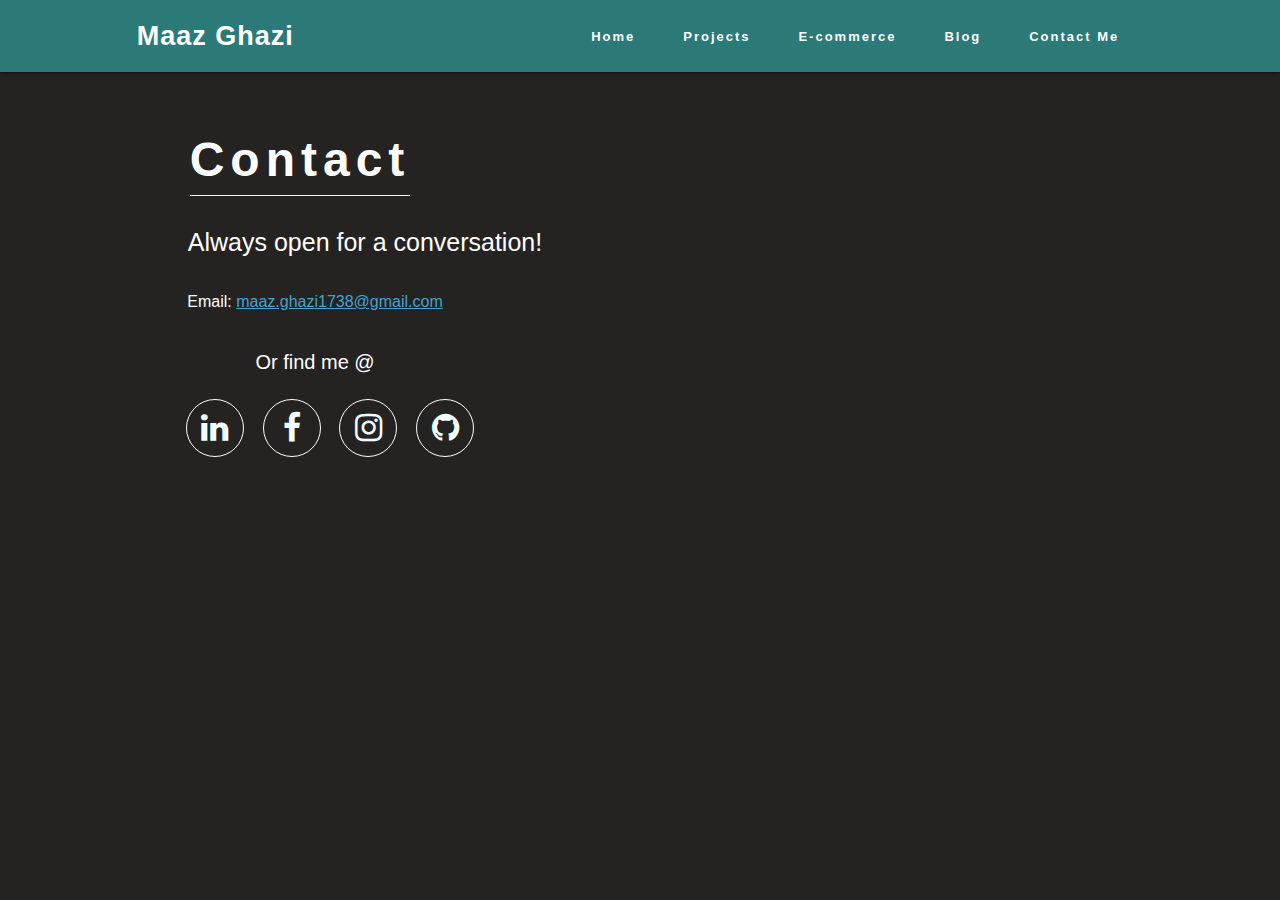
<file: contact.html>
<!DOCTYPE html>
<html lang="en">
<head>
    <meta charset="utf-8">
    <link rel="shortcut icon" type="image/png" href="img/WebLogo.png">
        <meta http-equiv="X-UA-Compatible" content="IE=edge">
        <meta name="viewport" content="width=device-width, initial-scale=1.0">
        <title>Contact</title>
        <link rel="stylesheet" href="./css/contact.css">
        <link rel="stylesheet" href="https://cdnjs.cloudflare.com/ajax/libs/font-awesome/4.7.0/css/font-awesome.min.css">

        <script src="./js/app.js" defer></script>
</head>
<body>
    <header>
        <nav>
            <div class="maaz">
                <h2>Maaz Ghazi</h2>
            </div>
            <ul class="nav_links">
                <li>
                    <a href="index.html">Home</a>
                </li>
                <li>
                    <a href="projects.html">Projects</a>
                </li>
                <li>
                    <a href="ecommerce.html">E-commerce</a>
                </li>
                <li>
                    <a href="blog.html">Blog</a>
                </li>
                <li>
                    <a href="contact.html">Contact Me</a>
                </li>
            </ul>
            <div class="burger">
                <div class="line1"></div>
                <div class="line1"></div>
                <div class="line1"></div>
            </div>
        </nav>
    </header>
      <div class="title">
        <h2>Contact</h2>
      </div>
    <p class="Intro">Always open for a conversation!</p> <br> <br>
    <p class="email">Email: 
        <a href="mailto:maaz.ghazi1738@gmail.com">maaz.ghazi1738@gmail.com</a>
    </p>   
    <h1 class="findme">Or find me @</h1>
    
      <div class="icons">
        <a href="https://www.linkedin.com/in/maaz-ghazi-6628a51ba/" class = "fa fa-linkedin"></a>
        <a href="" class = "fa fa-facebook"></a>
        <a href="" class = "fa fa-instagram"></a>
        <a href="https://github.com/Ghzi-23" class = "fa fa-github"></a>
      </div>
    
  </body>
</html>
</file>
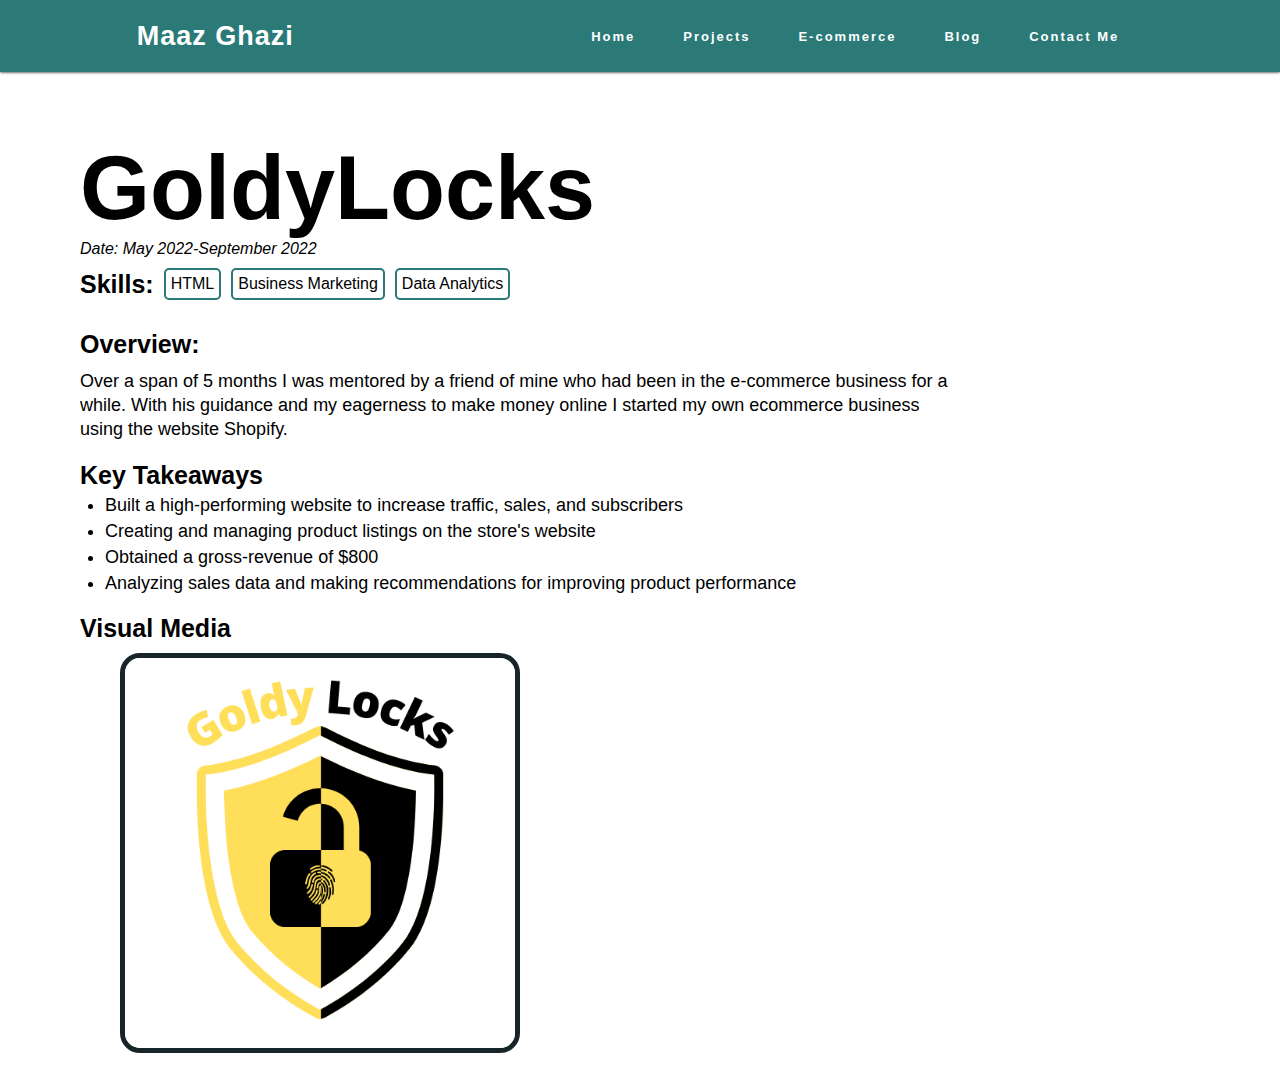
<file: ecommerce.html>
<!DOCTYPE html>
<html lang="en">
<head>
        <meta charset="utf-8">
        <link rel="shortcut icon" type="image/png" href="img/WebLogo.png">
            <meta http-equiv="X-UA-Compatible" content="IE-edge">
            <meta name="viewport" content="width=device-width, intial-scale=1.0, maximum-scale=1.0, user-scalable=no">
            <title>Project Page</title>
            <!--Stylesheet----------------------------------->
            <link rel="stylesheet" type="text/css" href="css/projectpage.css"/>
            <script src="./js/app.js" defer></script>
            <script src="js/jquery-3.6.3.min.js"></script>
        
        </head>
<body>
    <header>
        <nav>
            <div class="maaz">
                <h2>Maaz Ghazi</h2>
            </div>
            <ul class="nav_links">
                <li>
                    <a href="index.html">Home</a>
                </li>
                <li>
                    <a href="projects.html">Projects</a>
                </li>
                <li>
                    <a href="ecommerce.html">E-commerce</a>
                </li>
                <li>
                    <a href="blog.html">Blog</a>
                </li>
                <li>
                    <a href="contact.html">Contact Me</a>
                </li>
            </ul>
            <div class="burger">
                <div class="line1"></div>
                <div class="line1"></div>
                <div class="line1"></div>
            </div>
        </nav>
    </header> 
    <div class="box">
        <div class="intro">
            <h1>GoldyLocks</h1>
            <h2>Date: May 2022-September 2022</h2>
            <div class="skills">
                <h3>Skills:</h3>
                <ul>
                  <li>HTML</li>
                  <li>Business Marketing</li>
                  <li>Data Analytics</li>
                </ul>
            </div>
        </div>
        <div class="overview">
            <h3>
                Overview:
            </h3>
            <p>
                Over a span of 5 months I was mentored by a friend of mine who had been in the e-commerce business for a while. With his guidance and my eagerness to make money online I started my own ecommerce business using the website Shopify. 
            </p>
        </div>
        <div class="takeaways">
            <h3>Key Takeaways</h3>
            <ul>
                <li>Built a high-performing website to increase traffic, sales, and subscribers</li>
                <li>Creating and managing product listings on the store's website</li>
                <li>Obtained a gross-revenue of $800</li>
                <li>Analyzing sales data and making recommendations for improving product performance</li>
            </ul>
        <div class="images">
            <h3>Visual Media</h3>
            <div class="imgs">
                <ul>
                    <img src="img/GoldyLocks.png">
                </ul>
            </div>
        </div>
        




        
    </div>
    
  </body>
</html>
</file>
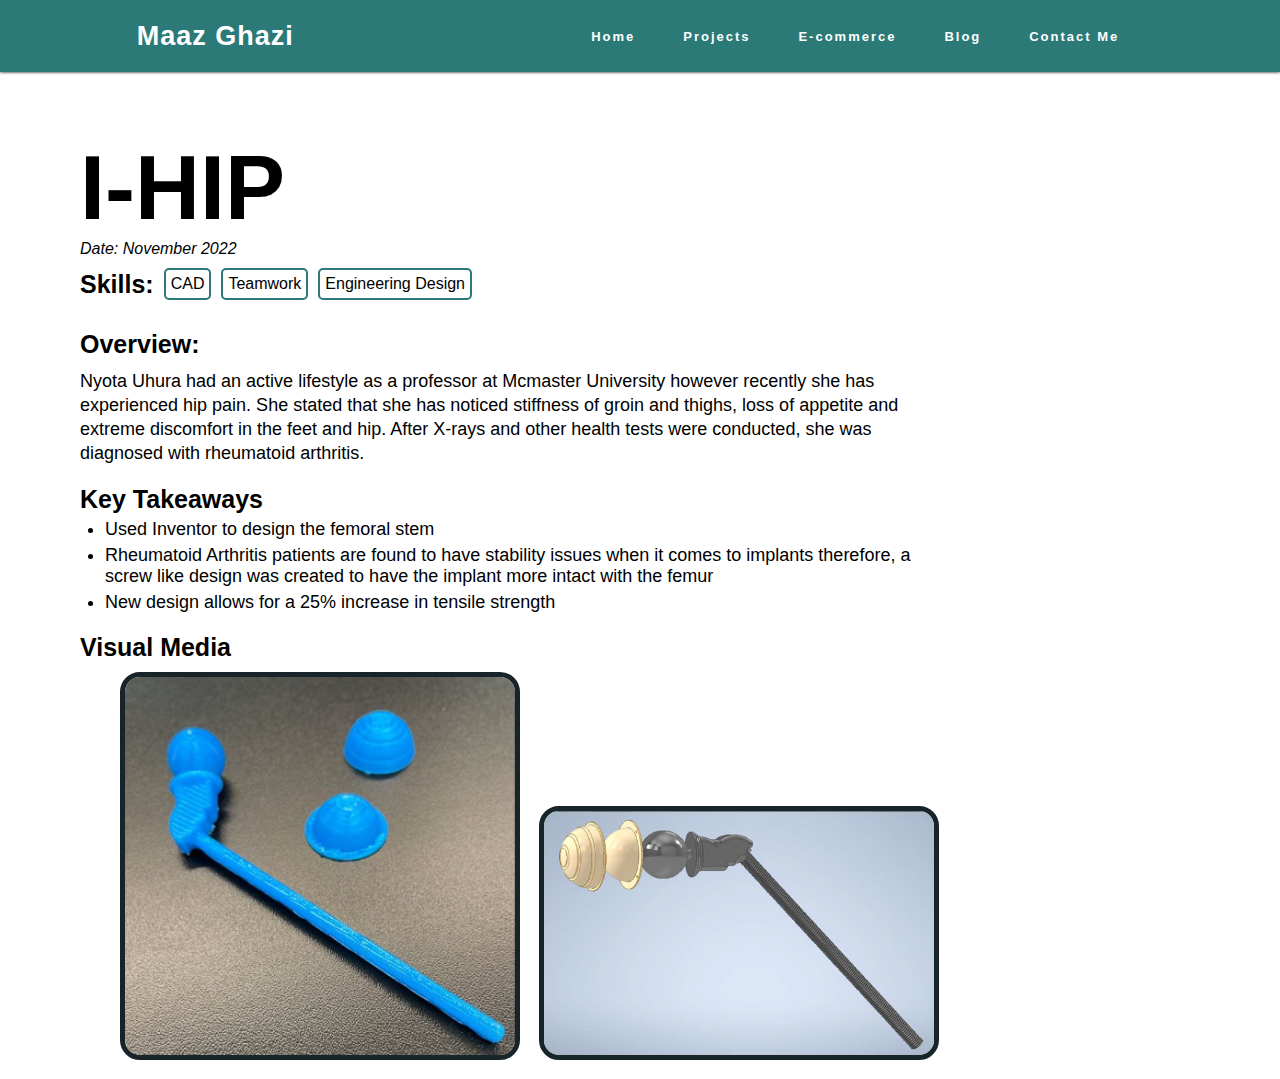
<file: IHIP.html>
<!DOCTYPE html>
<html lang="en">
<head>
        <meta charset="utf-8">
        <link rel="shortcut icon" type="image/png" href="img/WebLogo.png">
            <meta http-equiv="X-UA-Compatible" content="IE-edge">
            <meta name="viewport" content="width=device-width, intial-scale=1.0, maximum-scale=1.0, user-scalable=no">
            <title>Project Page</title>
            <!--Stylesheet----------------------------------->
            <link rel="stylesheet" type="text/css" href="css/projectpage.css"/>
            <script src="./js/app.js" defer></script>
            <script src="js/jquery-3.6.3.min.js"></script>
        
        </head>
<body>
    <header>
        <nav>
            <div class="maaz">
                <h2>Maaz Ghazi</h2>
            </div>
            <ul class="nav_links">
                <li>
                    <a href="index.html">Home</a>
                </li>
                <li>
                    <a href="projects.html">Projects</a>
                </li>
                <li>
                    <a href="ecommerce.html">E-commerce</a>
                </li>
                <li>
                    <a href="blog.html">Blog</a>
                </li>
                <li>
                    <a href="contact.html">Contact Me</a>
                </li>
            </ul>
            <div class="burger">
                <div class="line1"></div>
                <div class="line1"></div>
                <div class="line1"></div>
            </div>
        </nav>
    </header> 
    <div class="box">
        <div class="intro">
            <h1>I-HIP</h1>
            <h2>Date: November 2022</h2>
            <div class="skills">
                <h3>Skills:</h3>
                <ul>
                  <li>CAD</li>
                  <li>Teamwork</li>
                  <li>Engineering Design</li>
                </ul>
            </div>
        </div>
        <div class="overview">
            <h3>
                Overview:
            </h3>
            <p>
                Nyota Uhura had an active lifestyle as a professor at Mcmaster University however recently she has experienced hip pain. She stated that she has noticed stiffness of groin and thighs, loss of appetite and extreme discomfort in the feet and hip. After X-rays and other health tests were conducted, she was diagnosed with rheumatoid arthritis.
            </p>
        </div>
        <div class="takeaways">
            <h3>Key Takeaways</h3>
            <ul>
                <li>Used Inventor to design the femoral stem</li>
                <li>Rheumatoid Arthritis patients are found to have stability issues when it comes to implants therefore, a screw like design was created to have the implant more intact with the femur</li>
                <li>New design allows for a 25% increase in tensile strength</li>
            </ul>
        <div class="images">
            <h3>Visual Media</h3>
            <div class="imgs">
                <ul>
                    <img src="img/16.png">
                    <img src="img/14.png">
                </ul>
            </div>
        </div>
        




        
    </div>
    
  </body>
</html>
</file>
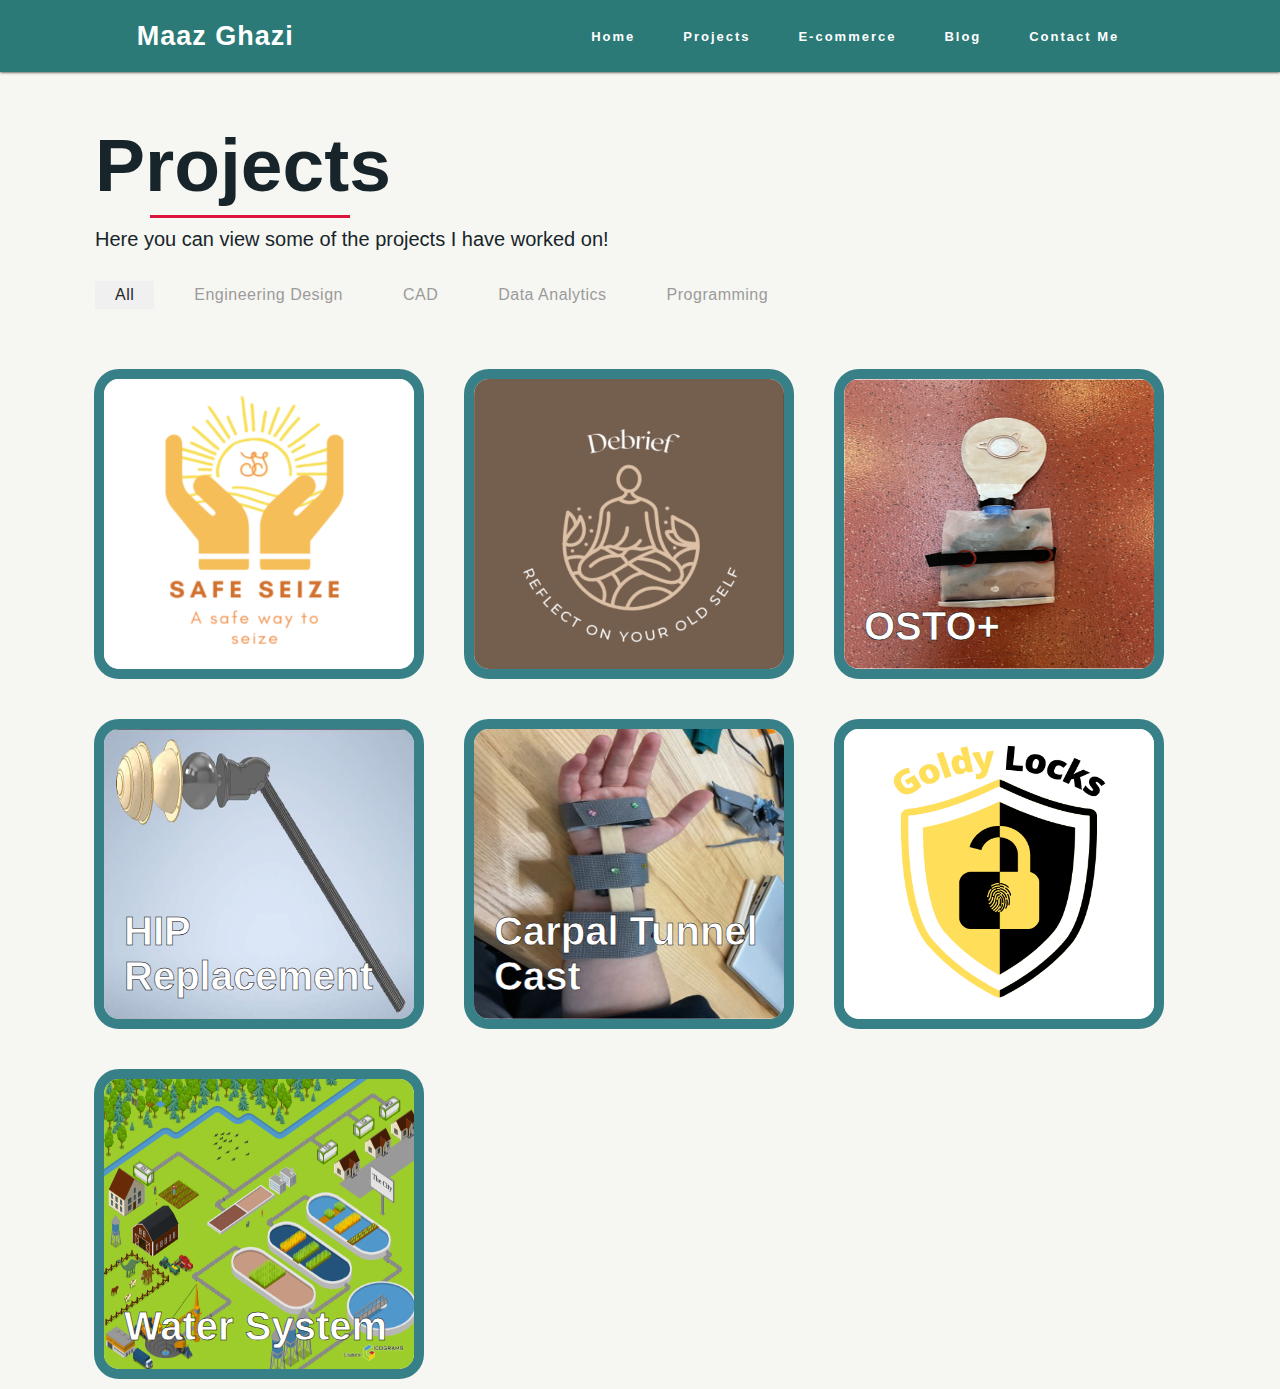
<file: projects.html>
<!DOCTYPE html>
<html lang="en">
<head>
        <meta charset="utf-8">
        <link rel="shortcut icon" type="image/png" href="img/WebLogo.png">
            <meta http-equiv="X-UA-Compatible" content="IE-edge">
            <meta name="viewport" content="width=device-width, intial-scale=1.0, maximum-scale=1.0, user-scalable=no">
            <title>Project Page</title>
            <!--Stylesheet----------------------------------->
            <link rel="stylesheet" type="text/css" href="css/projects.css"/>
            <script src="./js/app.js" defer></script>
            <script src="js/jquery-3.6.3.min.js"></script>
        </head>
<body>
    <header>
        <nav>
            <div class="maaz">
                <h2>Maaz Ghazi</h2>
            </div>
            <ul class="nav_links">
                <li>
                    <a href="index.html">Home</a>
                </li>
                <li>
                    <a href="projects.html">Projects</a>
                </li>
                <li>
                    <a href="ecommerce.html">E-commerce</a>
                </li>
                <li>
                    <a href="blog.html">Blog</a>
                </li>
                <li>
                    <a href="contact.html">Contact Me</a>
                </li>
            </ul>
            <div class="burger">
                <div class="line1"></div>
                <div class="line1"></div>
                <div class="line1"></div>
            </div>
        </nav>
    </header> 
    <!--===Project-Section======================================================-->
  <section id="project">
    <!--heading--------------->
    <div class="container">
        <h1>Projects</h1>
        <p>Here you can view some of the projects I have worked on!</p>
    <!--filter--------->
    <ul class="portfolio-filter">
      <li class="list portfolio-filter-active" data-filter="all">All</li>
      <li class="list" data-filter="design">Engineering Design</li>
      <li class="list" data-filter="CAD">CAD</li>
      <li class="list" data-filter="data">Data Analytics</li>
      <li class="list" data-filter="programming">Programming</li>
  </ul>
    </div>
  <!--container--------->
  <div class="portfolio-container">
     <!-- <!-7------------>
     <a href="SafeSieze.html" class="portfolio-box design"><p></p>
      <img alt="" src="img/SafeSeizelogo.png">
    </a> 
    <!--5------------>
    <a href="Debrief.html" class="portfolio-box programming">
      <img alt="" src="img/DebriefLgo_PrjectPg.png">
    </a>
    <!--1------------>
    <a href="OSTO.html" class="portfolio-box CAD design"><p>OSTO+</p>
      <img alt="" src="img/7.png">
    </a>
    <!--2------------>
    <a href="IHIP.html" class="portfolio-box CAD design" ><p>HIP Replacement</p>
      <img alt="" src="img/14.png">
    </a>
    <!--3------------>
    <a href="Cast.html" class="portfolio-box design" ><p>Carpal Tunnel Cast</p>
      <img alt="" src="img/gabrielo_DP0_Milestone14.jpg">
    </a>
    <!--4------------>
    <a href="ecommerce.html" class="portfolio-box data">
      <img alt="" src="img/GoldyLocks.png">
    </a>

    <!-- <!-6------------>
    <a href="UNProject.html" class="portfolio-box design"><p>Water System</p>
      <img alt="" src="img/Un-4.png">
    </a> 
  </div>
  </section>
  <!--js---------------------------------->
 
  <script>
    /*blog-filter-menu----------------------------*/
    $(document).on('click','.portfolio-filter li',function(){
            $(this).addClass('portfolio-filter-active').siblings().removeClass('portfolio-filter-active')
        });
        
     /*portfolio-filter---------------------------------*/
     $(document).ready(function(){
            $('.list').click(function(){
                const value = $(this).attr('data-filter');
                if(value == 'all'){
                    $('.portfolio-box').show('1000');
                }
                else{
                    $('.portfolio-box').not('.'+value).hide('1000');
                    $('.portfolio-box').filter('.'+value).show('1000');
                }
            });
        });
  </script>
</body>
</html>
</file>
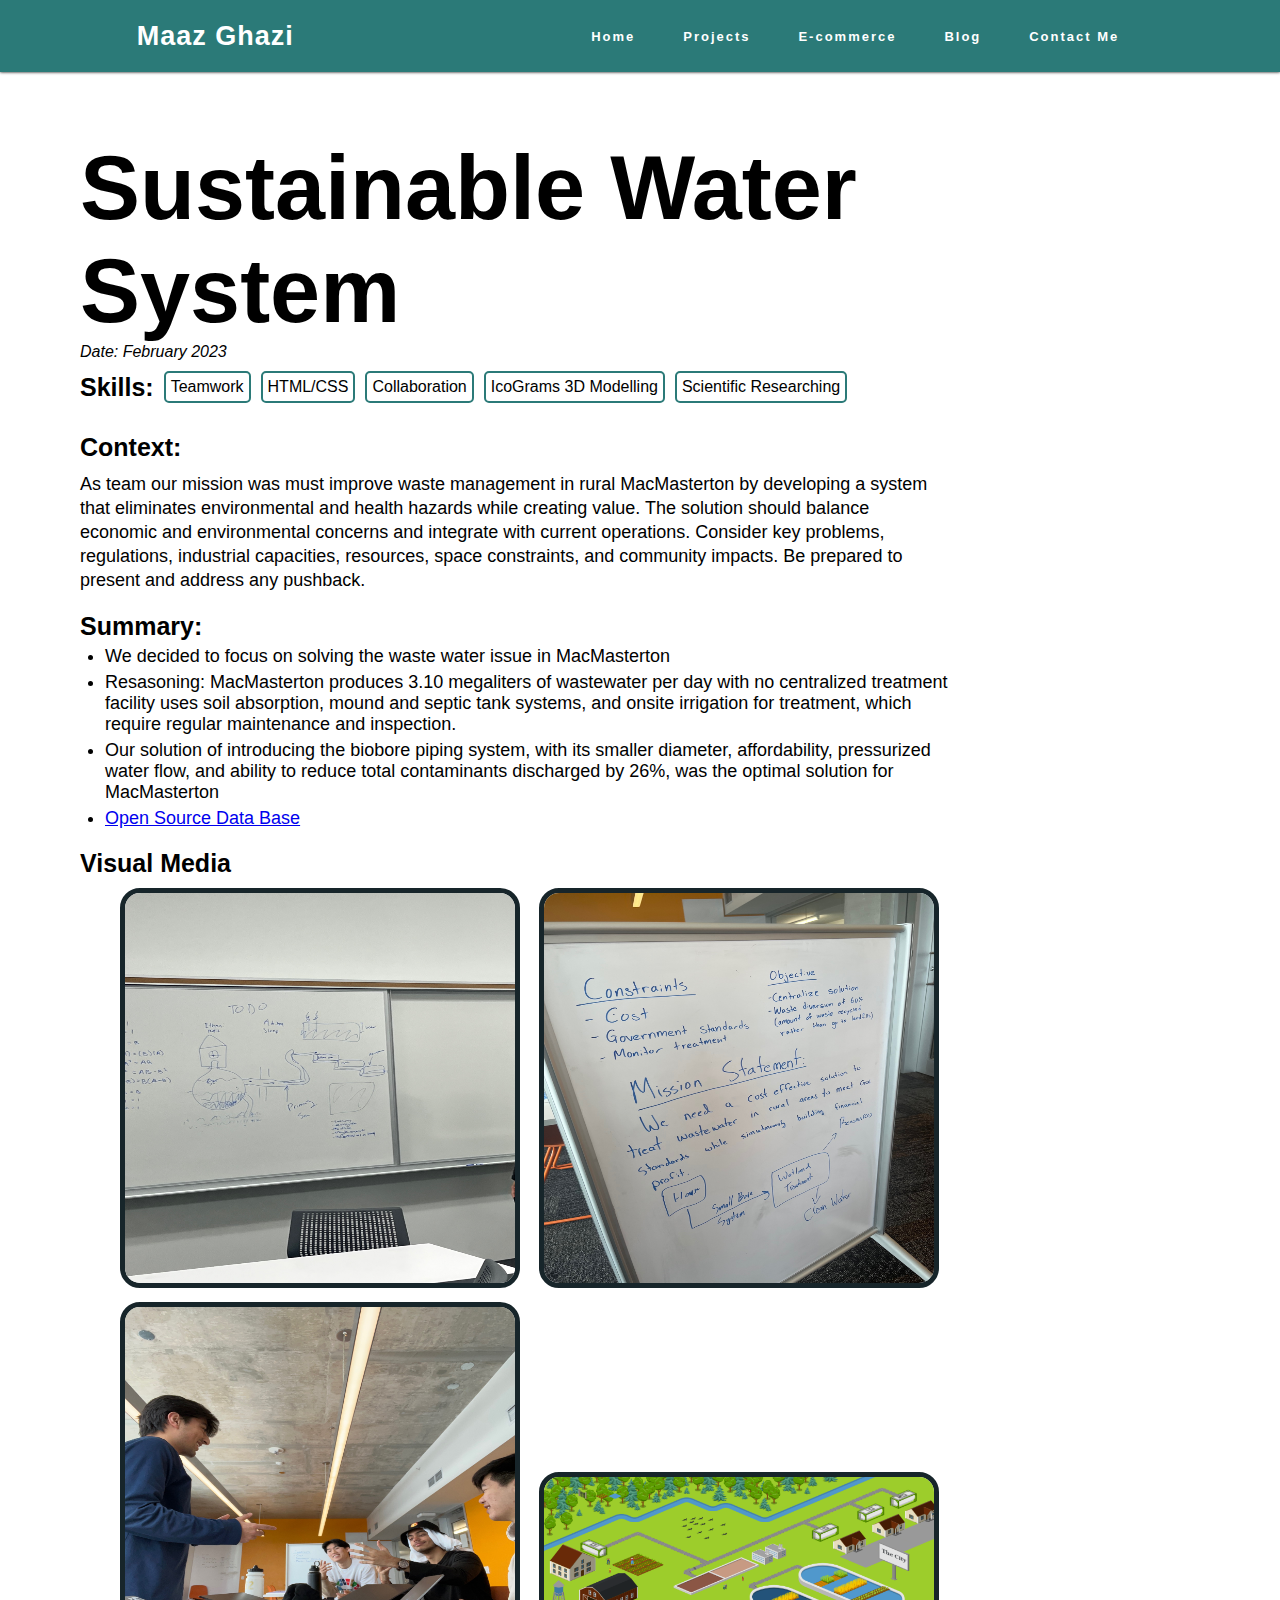
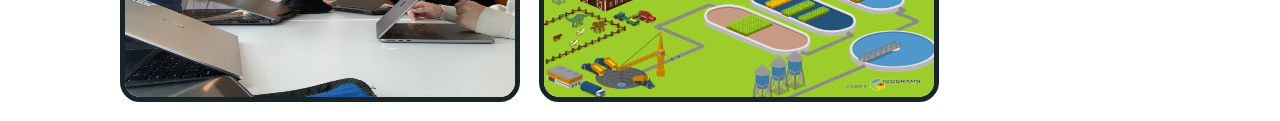
<file: UNProject.html>
<!DOCTYPE html>
<html lang="en">
<head>
        <meta charset="utf-8">
        <link rel="shortcut icon" type="image/png" href="img/WebLogo.png">
            <meta http-equiv="X-UA-Compatible" content="IE-edge">
            <meta name="viewport" content="width=device-width, intial-scale=1.0, maximum-scale=1.0, user-scalable=no">
            <title>Project Page</title>
            <!--Stylesheet----------------------------------->
            <link rel="stylesheet" type="text/css" href="css/projectpage.css"/>
            <script src="./js/app.js" defer></script>
            <script src="js/jquery-3.6.3.min.js"></script>
        
        </head>
<body>
    <header>
        <nav>
            <div class="maaz">
                <h2>Maaz Ghazi</h2>
            </div>
            <ul class="nav_links">
                <li>
                    <a href="index.html">Home</a>
                </li>
                <li>
                    <a href="projects.html">Projects</a>
                </li>
                <li>
                    <a href="ecommerce.html">E-commerce</a>
                </li>
                <li>
                    <a href="blog.html">Blog</a>
                </li>
                <li>
                    <a href="contact.html">Contact Me</a>
                </li>
            </ul>
            <div class="burger">
                <div class="line1"></div>
                <div class="line1"></div>
                <div class="line1"></div>
            </div>
        </nav>
    </header> 
    <div class="box">
        <div class="intro">
            <h1>Sustainable Water System</h1>
            <h2>Date: February 2023</h2>
            <div class="skills">
                <h3>Skills:</h3>
                <ul>
                  <li>Teamwork</li>
                  <li>HTML/CSS</li>
                  <li>Collaboration</li>
                  <li>IcoGrams 3D Modelling</li>
                  <li>Scientific Researching</li>
                </ul>
            </div>
        </div>
        <div class="overview">
            <h3>
                Context:
            </h3>
            <p>
                As team our mission was must improve waste management in rural MacMasterton by developing a system that eliminates environmental and health hazards while creating value. The solution should balance economic and environmental concerns and integrate with current operations. Consider key problems, regulations, industrial capacities, resources, space constraints, and community impacts. Be prepared to present and address any pushback.
            </p>
        </div>
        <div class="takeaways">
            <h3>Summary:</h3>
            <ul>
                <li>We decided to focus on solving the waste water issue in MacMasterton                </li>
                    <li>Resasoning: MacMasterton produces 3.10 megaliters of wastewater per day with no centralized treatment facility uses soil absorption, mound and septic tank systems, and onsite irrigation for treatment, which require regular maintenance and inspection.</li> 
                    <li>Our solution of introducing the biobore piping system, with its smaller diameter, affordability, pressurized water flow, and ability to reduce total contaminants discharged by 26%, was the optimal solution for MacMasterton </li>
                    <li><a href="https://mcmasterson.netlify.app">Open Source Data Base </a></li>
                    

            </ul>
        <div class="images">
            <h3>Visual Media</h3>
            <div class="imgs">
                <ul>
                    <img src="img/UN_1.jpg">
                    <img src="img/UN_2.jpg">
                    <img src="img/UN-3.JPG">
                    <img src="img/Un-4.png">

                </ul>
            </div>
        </div>
        




        
    </div>
    
  </body>
</html>
</file>
<file: css/contact.css>
@import url('https://fonts.googleapis.com/css2?family=Quicksand:wght@300;400;500;600;700&family=Roboto:wght@300;400;500;700;900&display=swap');
*{
    margin: 0px;
    padding: 0px;
    box-sizing: border-box;
    font-family: 'Source Sans Pro', sans-serif;
}

/* Navagation Bar    http://127.0.0.1:5500/portfolio/index.html  */
nav{
    display: flex;
    justify-content: space-around;
    align-items: center; 
    min-height: 8vh;
    box-shadow: 0 0 3px black;
    background-color: #2b7a78;
    font-family: 'Times New Roman', Times, serif;
    
}

.maaz{
    color: white;
    letter-spacing: 1px;
    font-size: large;
}

.nav_links{
    display: flex;
    justify-content: space-around;
    width: 45%;
}
.nav_links li{
    list-style: none;
}

.nav_links a{
    color:white;
    text-decoration: none;
    letter-spacing: 2px;
    font-size: small;
    font-weight: 600;
    cursor: pointer;
    transition: all .1s ;
}

.nav_links a:hover {
color: #17252a;
}

.burger{
    display: none;
    cursor: pointer;
}

.burger div{
    width: 25px;
    height: 3px;
    background-color:white;
    margin: 3px;
}


/*For Ipadish Screen Adjustment*/ 
@media screen and (max-width: 1024px){
    .nav_links{
        width: 50%;
}
}


/*For phone Screen Adjustment*/ 
@media screen and (max-width: 768px){
    header{
        overflow: hidden;
    }
    .nav_links{
        /* added by janik 6:02 8/16/2022 */
		/* display: none !important;  */
        position: absolute;
         right: 0px;
         height: 92vh;
         top: 8vh;
         background-color: #2b7a78;
         display: flex;
         flex-direction: column;
         align-items: center;
         width: 30%;
         transform: translate(100%);
         transition: transform 0.5s ease-in;
         z-index: 2;
}
    .nav_links li{
        opacity: 0;
    }

    .burger{
        display: block;
    }
    
}

.nav-active{
    transform: translate(0%);
}

@keyframes navLinkFade{
    from{
        opacity: 0;
        transform: translate(50px);
    }
    to{
        opacity: 1;
        transform: translate(0px);
    }
}


/*Page It Self */

.title{
    text-align: center;
    font-size: xx-large;
    color: rgb(255, 255, 255);
    font-family: sans-serif;
    margin-top: 60px;
    max-width: 600px;
}

html, body {
	overflow-x: hidden;
  }
  
body{
    background-color:rgb(37, 34, 34);
  }
  
.title h2{
    letter-spacing: 6px;
    border-bottom: 1px solid rgb(255, 255, 255);
    display: inline-block;
    padding-bottom: 8px;
    margin-bottom: 32px;
  }

.Intro{
    color: white;
    font-size:25px;
    text-align: center;
    margin-left: 65px;
    max-width: 600px;
}
.email{
    color: white;
    font-size: medium;
    text-align: center;
    max-width: 600px;
    margin-left: 15px;
    text-decoration: none;
}
.email a{
    color: rgb(68, 163, 207);
}
  
.icons{
    font-size: xx-large;
    text-align: center;
    margin-left: 35px;
    margin-top: 25px;
    max-width: 600px;
}   

.icons a{
    border: 1px solid rgb(255, 255, 255);
    border-radius: 50%;
    line-height: 56px;
    text-align: center;
    font-weight: 10px;
    width: 58px;
    margin-right: 10px;
    color: azure;
    text-decoration: none;
    transition: all .5s ;
}

.icons a:hover {
    color: rgb(68, 163, 207);
}


.half .item input:focus, form .full textarea:focus, form .action input[type="reset"]:hover, form .icons a:hover{
    background: rgba(255,255,255,0.075);
  }
  

.findme{
    margin-top: 40px;
    margin-left: 15px;
    text-align: center;
    max-width: 600px;
    color: white;
    font-family: sans-serif;
    font-size: 20px;
    font-weight: lighter;
}
</file>
<file: css/projectpage.css>
@import url('https://fonts.googleapis.com/css2?family=Quicksand:wght@300;400;500;600;700&family=Roboto:wght@300;400;500;700;900&display=swap');
*{
    margin: 0px;
    padding: 0px;
    box-sizing: border-box;
    font-family: 'Source Sans Pro', sans-serif;
}
nav{
    display: flex;
    justify-content: space-around;
    align-items: center; 
    min-height: 8vh;
    box-shadow: 0 0 3px black;
    background-color: #2b7a78;
    font-family: 'Times New Roman', Times, serif;
    
}

.maaz{
    color: white;
    letter-spacing: 1px;
    font-size: large;
}

.nav_links{
    display: flex;
    justify-content: space-around;
    width: 45%;
}
.nav_links li{
    list-style: none;
}

.nav_links a{
    color:white;
    text-decoration: none;
    letter-spacing: 2px;
    font-size: small;
    font-weight: 600;
    cursor: pointer;
    transition: all .1s ;
}

.nav_links a:hover {
color: #17252a;
}

.burger{
    display: none;
    cursor: pointer;
}

.burger div{
    width: 25px;
    height: 3px;
    background-color:white;
    margin: 3px;
}


/*For Ipadish Screen Adjustment*/ 
@media screen and (max-width: 1024px){
    .nav_links{
        width: 50%;
}
}


/*For phone Screen Adjustment*/ 
@media screen and (max-width: 768px){
    header{
        overflow: hidden;
    }
    .nav_links{
        /* added by janik 6:02 8/16/2022 */
		/* display: none !important;  */
        position: absolute;
         right: 0px;
         height: 92vh;
         top: 8vh;
         background-color: #2b7a78;
         display: flex;
         flex-direction: column;
         align-items: center;
         width: 30%;
         transform: translate(100%);
         transition: transform 0.5s ease-in;
         z-index: 1;
}
    .nav_links li{
        opacity: 0;
    }

    .burger{
        display: block;
    }
    
}

.nav-active{
    transform: translate(0%);
}

@keyframes navLinkFade{
    from{
        opacity: 0;
        transform: translate(50px);
    }
    to{
        opacity: 1;
        transform: translate(0px);
    }
}

/* Page itself */
html, body {
	overflow-x: hidden;
  }

.box{
    padding: 15px;
    margin-left: 65px;
    margin-top: 50px;
    max-width: 900px;
}

.intro h2{
    font-size: medium;
    font-style: italic;
    font-weight: 100;

}

.skills{
    display: flex;
    flex-direction: row;
    justify-content: flex-start;
    align-items: center;
    max-width: 800px;
    margin-top: 10px;

}
.skills ul{
    display: flex;
    flex-direction: row;
    flex-wrap: wrap;
    justify-content: space-between;
    list-style: none;
}
.skills ul li {
    margin-left: 10px;
    padding: 5px;
    border: solid 2px #2b7a78;
    border-radius: 5px;
}

h1 {
    font-size: 90px;
} 

.overview{
    display: flex;
    flex-direction: column;
    justify-content: space-between;
    margin-top: 30px;
    
}
.overview p {
    margin-top: 10px;
    font-size: large;
    line-height: 1.5rem;
}
.takeaways{
    margin-top: 20px;
}
h3{
    font-size: 25px;
}
.takeaways ul{
    margin-left: 25px;
}
.takeaways ul li{
    margin-top: 5px;
    font-size: large;
}

.images {
    margin-top: 20px;
    display: flex;
    flex-direction: column;
    justify-content: space-between ;
}


.imgs img{
    margin-top: 10px;
    justify-content: space-between;
    width: 100%;
    height: 100%;
    max-width: 400px;
    max-height: 400px;
    border: #17252a solid 5px;
    border-radius: 20px;
    margin-left: 15px;
}

.imgs video{
    height: 100%;
    width: 500px;
    margin-left: 13px;
    margin-top: 10px;
    border-radius: 10px;
    border: #17252a solid 5px;
}
</file>
<file: css/projects.css>
@import url('https://fonts.googleapis.com/css2?family=Quicksand:wght@300;400;500;600;700&family=Roboto:wght@300;400;500;700;900&display=swap');
*{
    margin: 0px;
    padding: 0px;
    box-sizing: border-box;
    font-family: 'Source Sans Pro', sans-serif;
}
nav{
    display: flex;
    justify-content: space-around;
    align-items: center; 
    min-height: 8vh;
    box-shadow: 0 0 3px black;
    background-color: #2b7a78;
    font-family: 'Times New Roman', Times, serif;
    
}

.maaz{
    color: white;
    letter-spacing: 1px;
    font-size: large;
}

.nav_links{
    display: flex;
    justify-content: space-around;
    width: 45%;
}
.nav_links li{
    list-style: none;
}

.nav_links a{
    color:white;
    text-decoration: none;
    letter-spacing: 2px;
    font-size: small;
    font-weight: 600;
    cursor: pointer;
    transition: all .1s ;
}

.nav_links a:hover {
color: #17252a;
}

.burger{
    display: none;
    cursor: pointer;
}

.burger div{
    width: 25px;
    height: 3px;
    background-color:white;
    margin: 3px;
}


/*For Ipadish Screen Adjustment*/ 
@media screen and (max-width: 1024px){
    .nav_links{
        width: 50%;
}
}


/*For phone Screen Adjustment*/ 
@media screen and (max-width: 768px){
    header{
        overflow: hidden;
    }
    .nav_links{
        /* added by janik 6:02 8/16/2022 */
		/* display: none !important;  */
        position: absolute;
         right: 0px;
         height: 92vh;
         top: 8vh;
         background-color: #2b7a78;
         display: flex;
         flex-direction: column;
         align-items: center;
         width: 30%;
         transform: translate(100%);
         transition: transform 0.5s ease-in;
         z-index: 1;
}
    .nav_links li{
        opacity: 0;
    }

    .burger{
        display: block;
    }
    
}

.nav-active{
    transform: translate(0%);
}

@keyframes navLinkFade{
    from{
        opacity: 0;
        transform: translate(50px);
    }
    to{
        opacity: 1;
        transform: translate(0px);
    }
}
/* Page Itself */
html, body {
	overflow-x: hidden;
  }

ul{
    list-style: none;
}

input{
    display: none;
}
.container{
    
    text-align: left;
    margin-left: 65px;
}

h1 {
    font-size:75px;
    font-weight: 600;
    position: relative;
    margin-top: 50px;
    margin-left: 30px;
    align-items: left;
    color: #17252a;
}
p{
    font-weight: normal;
    position: relative;
    margin: 20px;
    font-size: 20px;
    margin-left: 30px;
    align-items: left;
    color: #17252a;

}
/* Red line Animation*/
h1::before{
    content: '';
    position: absolute;
    width: 200px;
    height: 3px;
    background-color: crimson;
    bottom: -10px;
    left: 155px;
    transform: translate(-50%);
    animation: animate 3s linear infinite;
}
@keyframes animate{
    0%{
        width: 100px;
    }
    50%{
        width: 200px;
    }
    100%{
        width: 100px;
    }
}
body{
    margin: 0px;
    padding: 0px;
    background-color: #f6f6f2
}
#project{
    display: flex;
    justify-content: left;
    align-items: left;
    flex-direction: column;
}
.project-heading{
    margin-top: 20px;
    display: flex;
    flex-direction: column;
}

.portfolio-filter{
    display: flex;
    justify-content: left;
    align-items: left;
    margin-top: 20px;
    flex-wrap: wrap;
    margin: 20px;
}
.portfolio-filter li{
    margin: 10px;
    padding: 5px 20px;
    color: #9b9b9b;
    font-size: 1rem;
    letter-spacing: 0.5px;
    font-weight: 400;
    cursor: pointer;
    user-select: none;
}
.portfolio-filter-active{
    background-color: #f0f0f0;
    color: #272727 !important;
}
.portfolio-container{
    display: flex;
    justify-content: left;
    align-items: left;
    flex-wrap: wrap;
    max-width: 100%;
    margin-left: 65px;
}
.portfolio-box{
    position: relative;
    right: 10px;
    left: 9px;
    top: 10px;
    margin: 20px;
    height: 310px;
    width: 330px;
    border-radius: 25px;
    border: 10px solid #388087; 
    overflow: hidden;
    transition: .5s;
}
.portfolio-box p{
    position: absolute;
    bottom: 0px;
    color: rgb(255, 255, 255);
    font-weight: 700;
    font-size: 40px;
    margin: 20px;
    z-index: 1;
    -webkit-text-stroke: 0.5px rgb(0, 0, 0);
}
.portfolio-box:hover{
    transform: scale(1.1);
    border: 10px solid #17252a;
}
 
.portfolio-box img{
    width: 100%;
    height: 100%;
    border-radius: 5px;
}
 
@media(max-width:740px){
.portfolio-filter{
    background-color: #f9f9f9;
    border: 1px solid rgba(0, 0, 0, 0.05);
}
.portfolio-filter-active{
    background-color: #ffffff;
    border: 1px solid rgb(219, 219, 219);
}
}
 

@media(max-width:440px){
 
    .container{
        text-align: left;
        margin-left: 0px;
    }
    .portfolio-box{
        position: relative;
        left: -50px;
        top: 10px;
        margin: 20px;
        height: 310px;
        width: 330px;
        border-radius: 25px;
        border: 10px solid #388087; 
        overflow: hidden;
        transition: .5s;
    }

}
</file>
